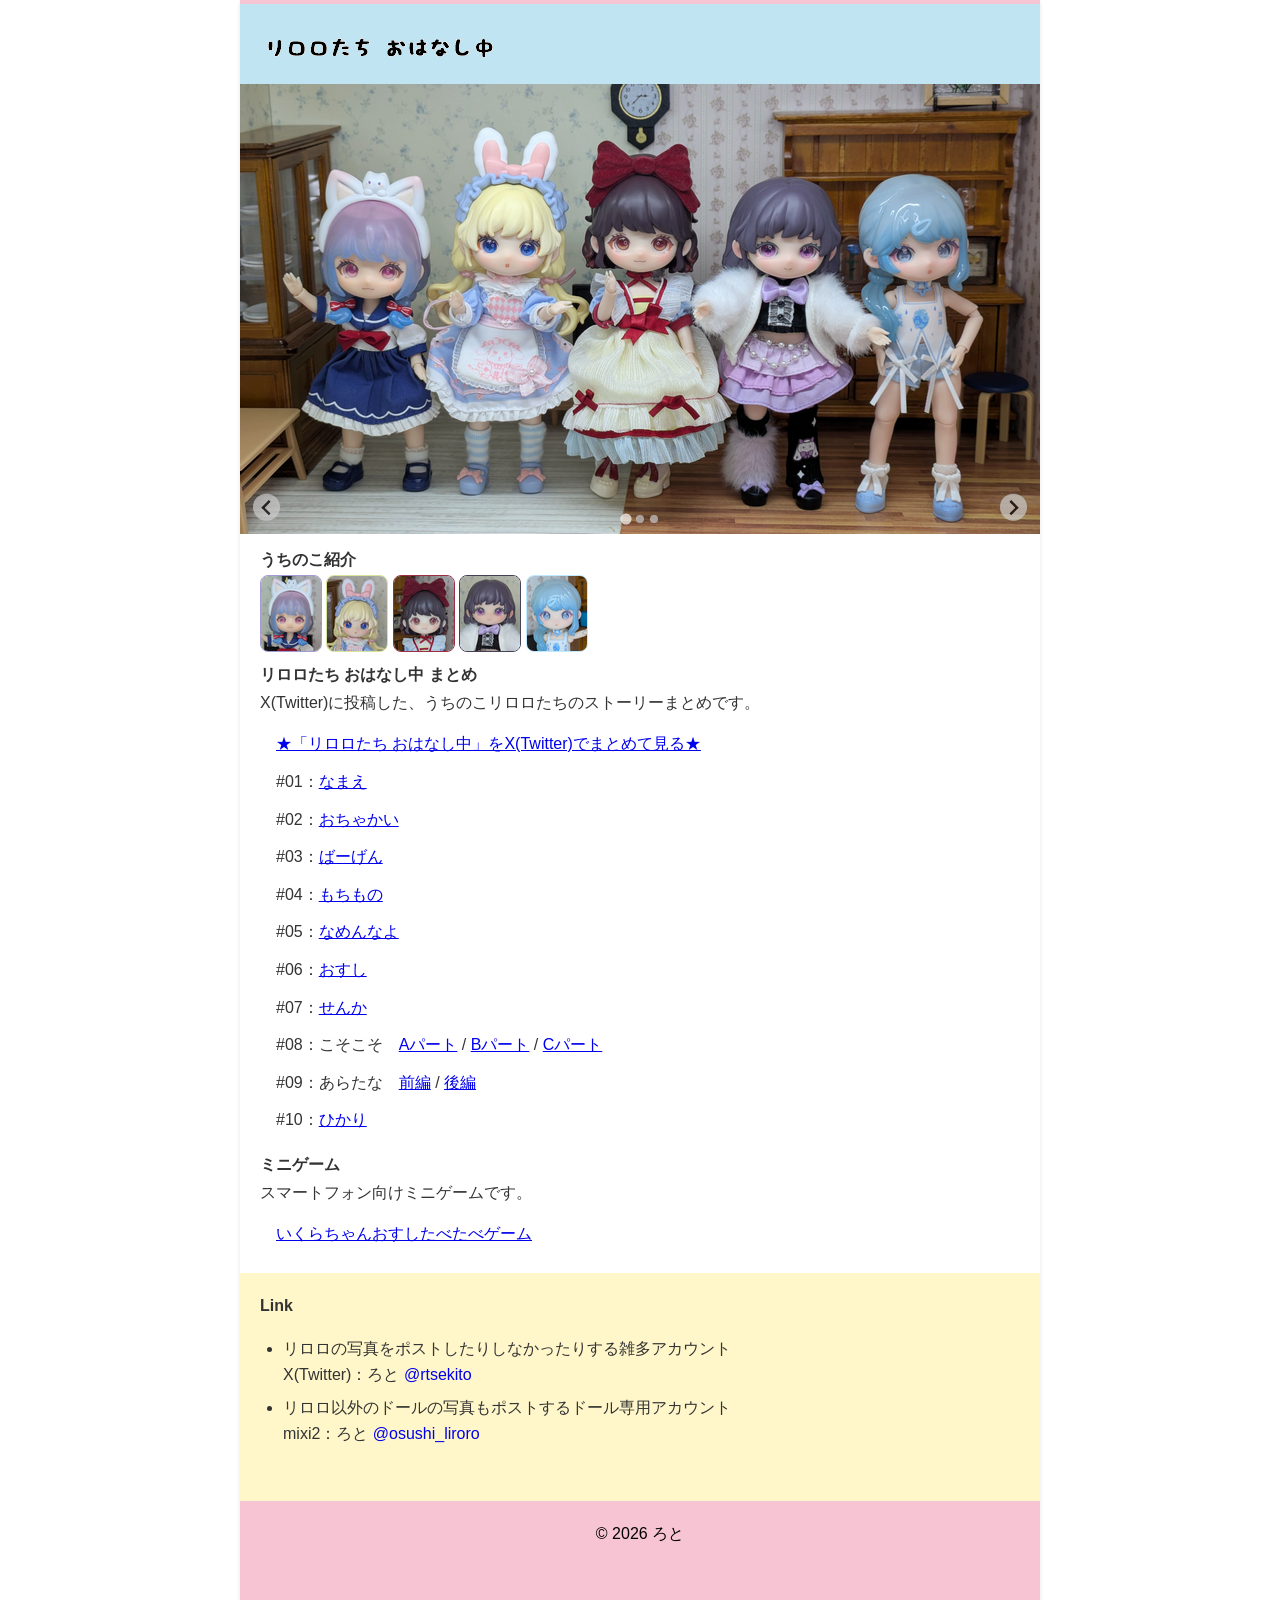
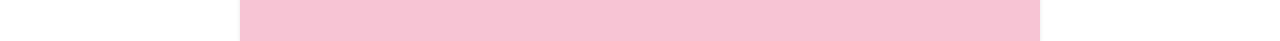
<file: index.html>
<!DOCTYPE html>
<html lang="ja">

<head>
    <meta charset="UTF-8">
    <title>リロロたち おはなし中</title>
    <meta name="viewport" content="width=device-width, initial-scale=1.0">
    <link rel="stylesheet" href="splide/splide.min.css">
    <link rel="stylesheet" href="index.css">
</head>

<body>
    <div id="outer">
        <header>
            <div id="header-inner">
                <div id="page-title">
                    <a href="./index.html"><img src="./img/page_title.png" /></a>
                </div>
            </div>
        </header>
        <main>
            <section class="splide" aria-label="タイトルイメージ">
                <div class="splide__track">
                    <ul class="splide__list">
                        <li class="splide__slide"><img src="./img/title/title_img1.png" /></li>
                        <li class="splide__slide"><img src="./img/title/title_img2.png" /></li>
                        <li class="splide__slide"><img src="./img/title/title_img3.png" /></li>
                    </ul>
                </div>
            </section>
            <div id="text">
                <h2>うちのこ紹介</h2>
                <div id="intro-thunb">
                    <a href="./introduction.html"><img id="img-ikura" src="./img/thunb/thunb_ikura.png" /></a>
                    <a href="./introduction.html#purin"><img id="img-purin" src="./img/thunb/thunb_purin.png" /></a>
                    <a href="./introduction.html#chiyuki"><img id="img-chiyuki" src="./img/thunb/thunb_chiyuki.png" /></a>
                    <a href="./introduction.html#bonet"><img id="img-bonet" src="./img/thunb/thunb_bonet.png" /></a>
                    <a href="./introduction.html#ramune"><img id="img-ramune" src="./img/thunb/thunb_ramune.png" /></a>
                </div>
                <h2>リロロたち おはなし中 まとめ</h2>
                X(Twitter)に投稿した、うちのこリロロたちのストーリーまとめです。
                <ul>
                    <li><a
                            href="https://x.com/search?q=%22%E3%83%AA%E3%83%AD%E3%83%AD%E3%81%9F%E3%81%A1%20%E3%81%8A%E3%81%AF%E3%81%AA%E3%81%97%E4%B8%AD%22%20from%3Artsekito%20since%3A2025-03-02%20filter%3Aimages%20-filter%3Aretweets&src=typed_query&f=live">★「リロロたち
                            おはなし中」をX(Twitter)でまとめて見る★</a></li>
                    <li>#01：<a href="https://x.com/rtsekito/status/1896172529481556315">なまえ</a></li>
                    <li>#02：<a href="https://x.com/rtsekito/status/1901137802286539251">おちゃかい</a></li>
                    <li>#03：<a href="https://x.com/rtsekito/status/1906304260578423119">ばーげん</a></li>
                    <li>#04：<a href="https://x.com/rtsekito/status/1930987726767304820">もちもの</a></li>
                    <li>#05：<a href="https://x.com/rtsekito/status/1939233180139299194">なめんなよ</a></li>
                    <li>#06：<a href="https://x.com/rtsekito/status/1954895172699136398">おすし</a></li>
                    <li>#07：<a href="https://x.com/rtsekito/status/1994176305038758009">せんか</a></li>
                    <li>#08：こそこそ　<a href="https://x.com/rtsekito/status/2035564348022915346">Aパート</a> / <a
                            href="https://x.com/rtsekito/status/2035638050878013930">Bパート</a> / <a
                            href="https://x.com/rtsekito/status/2035678087195828648">Cパート</a></li>
                    <li>#09：あらたな　<a href="https://x.com/rtsekito/status/2050877170378215517">前編</a> / <a
                            href="https://x.com/rtsekito/status/2051227739446038598">後編</a></li>
                    <li>#10：<a href="https://x.com/rtsekito/status/2055528455316635754">ひかり</a></li>
                </ul>
                <h2>ミニゲーム</h2>
                スマートフォン向けミニゲームです。<br>
                <ul>
                    <li><a href="./osushi_tabetabe.html">いくらちゃんおすしたべたべゲーム</a></li>
                </ul>
            </div>
        </main>
        <aside>
            <div class="side-title">Link</div>
            <div class="side">
                <ul>
                    <li>
                        リロロの写真をポストしたりしなかったりする雑多アカウント<br>
                        X(Twitter)：ろと <a href="https://x.com/rtsekito">@rtsekito</a>
                    </li>
                    <li>
                        リロロ以外のドールの写真もポストするドール専用アカウント<br>
                        mixi2：ろと <a href="https://mixi.social/@osushi_liroro">@osushi_liroro</a>
                    </li>
                </ul>
            </div>
        </aside>
        <footer>© 2026 ろと</footer>
    </div>
    <script src="./splide/splide.min.js"></script>
    <script src="./js/script.js"></script>
</body>

</html>
</file>
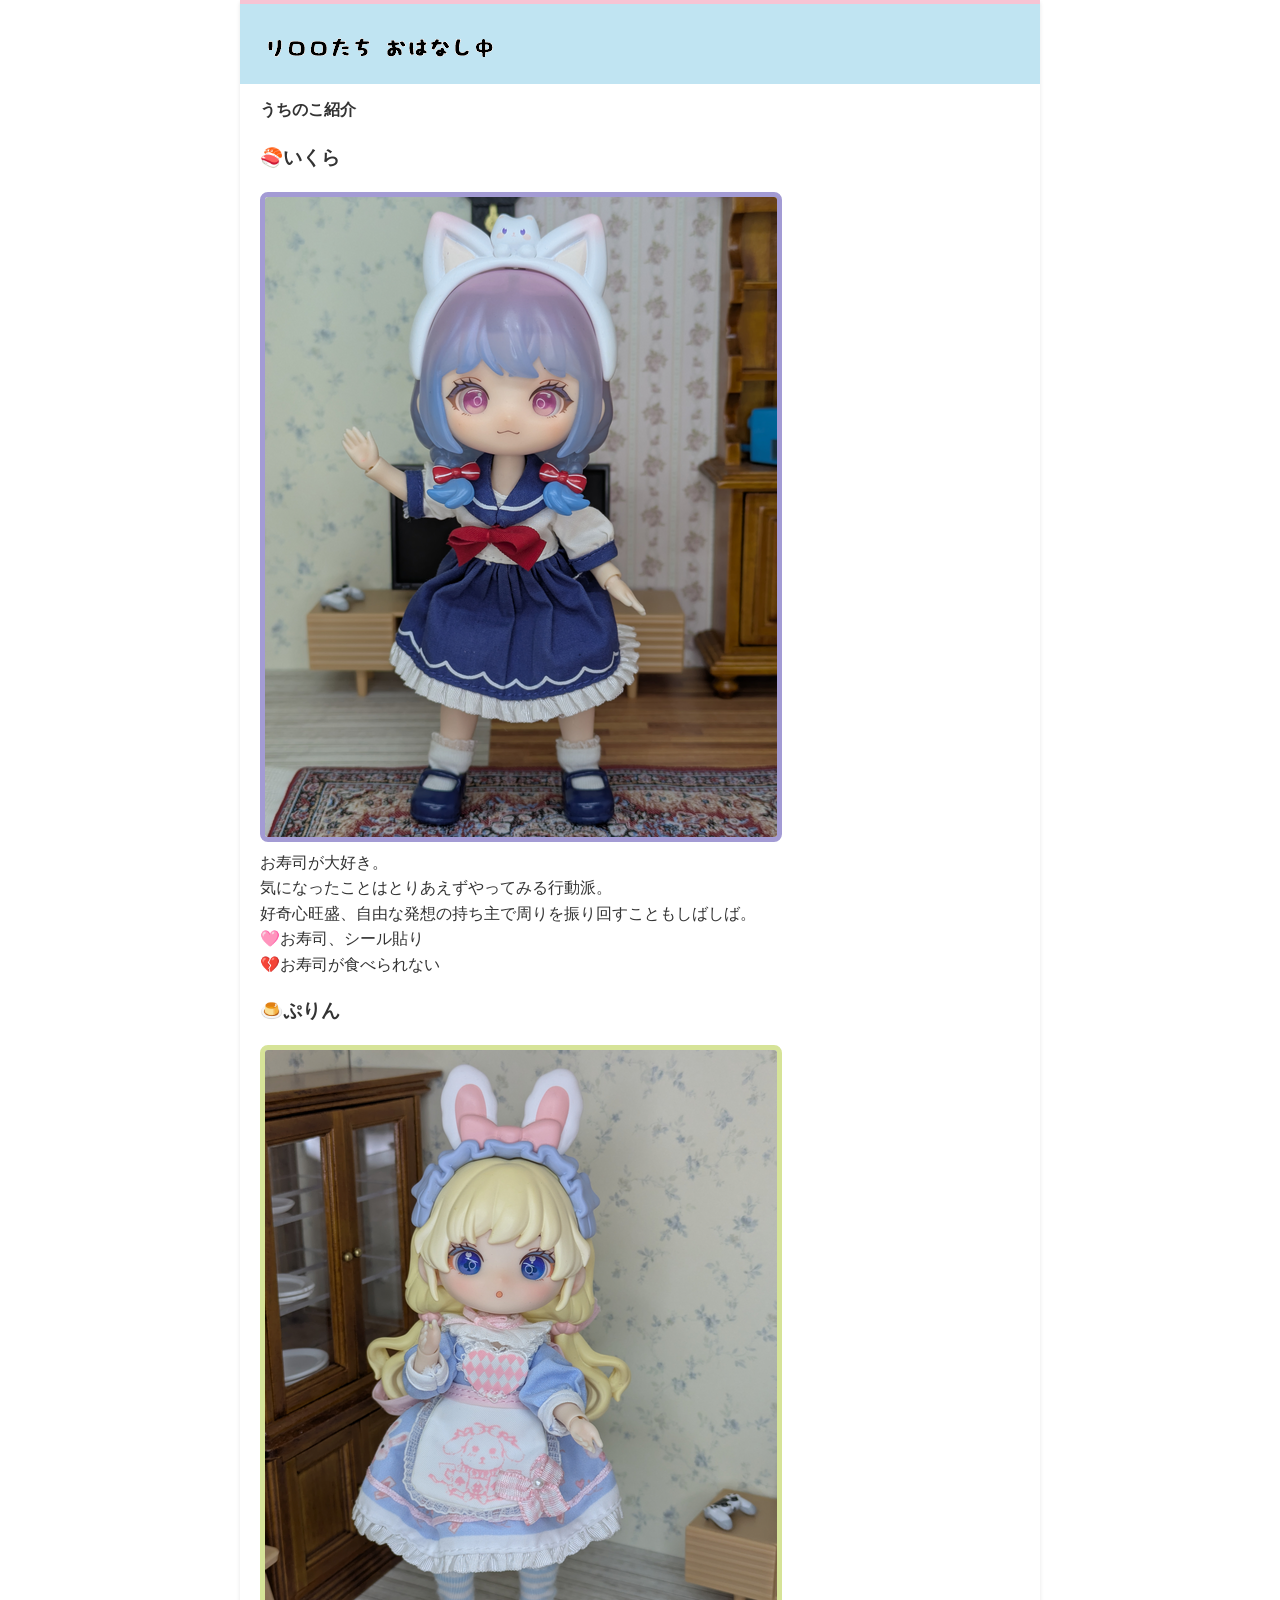
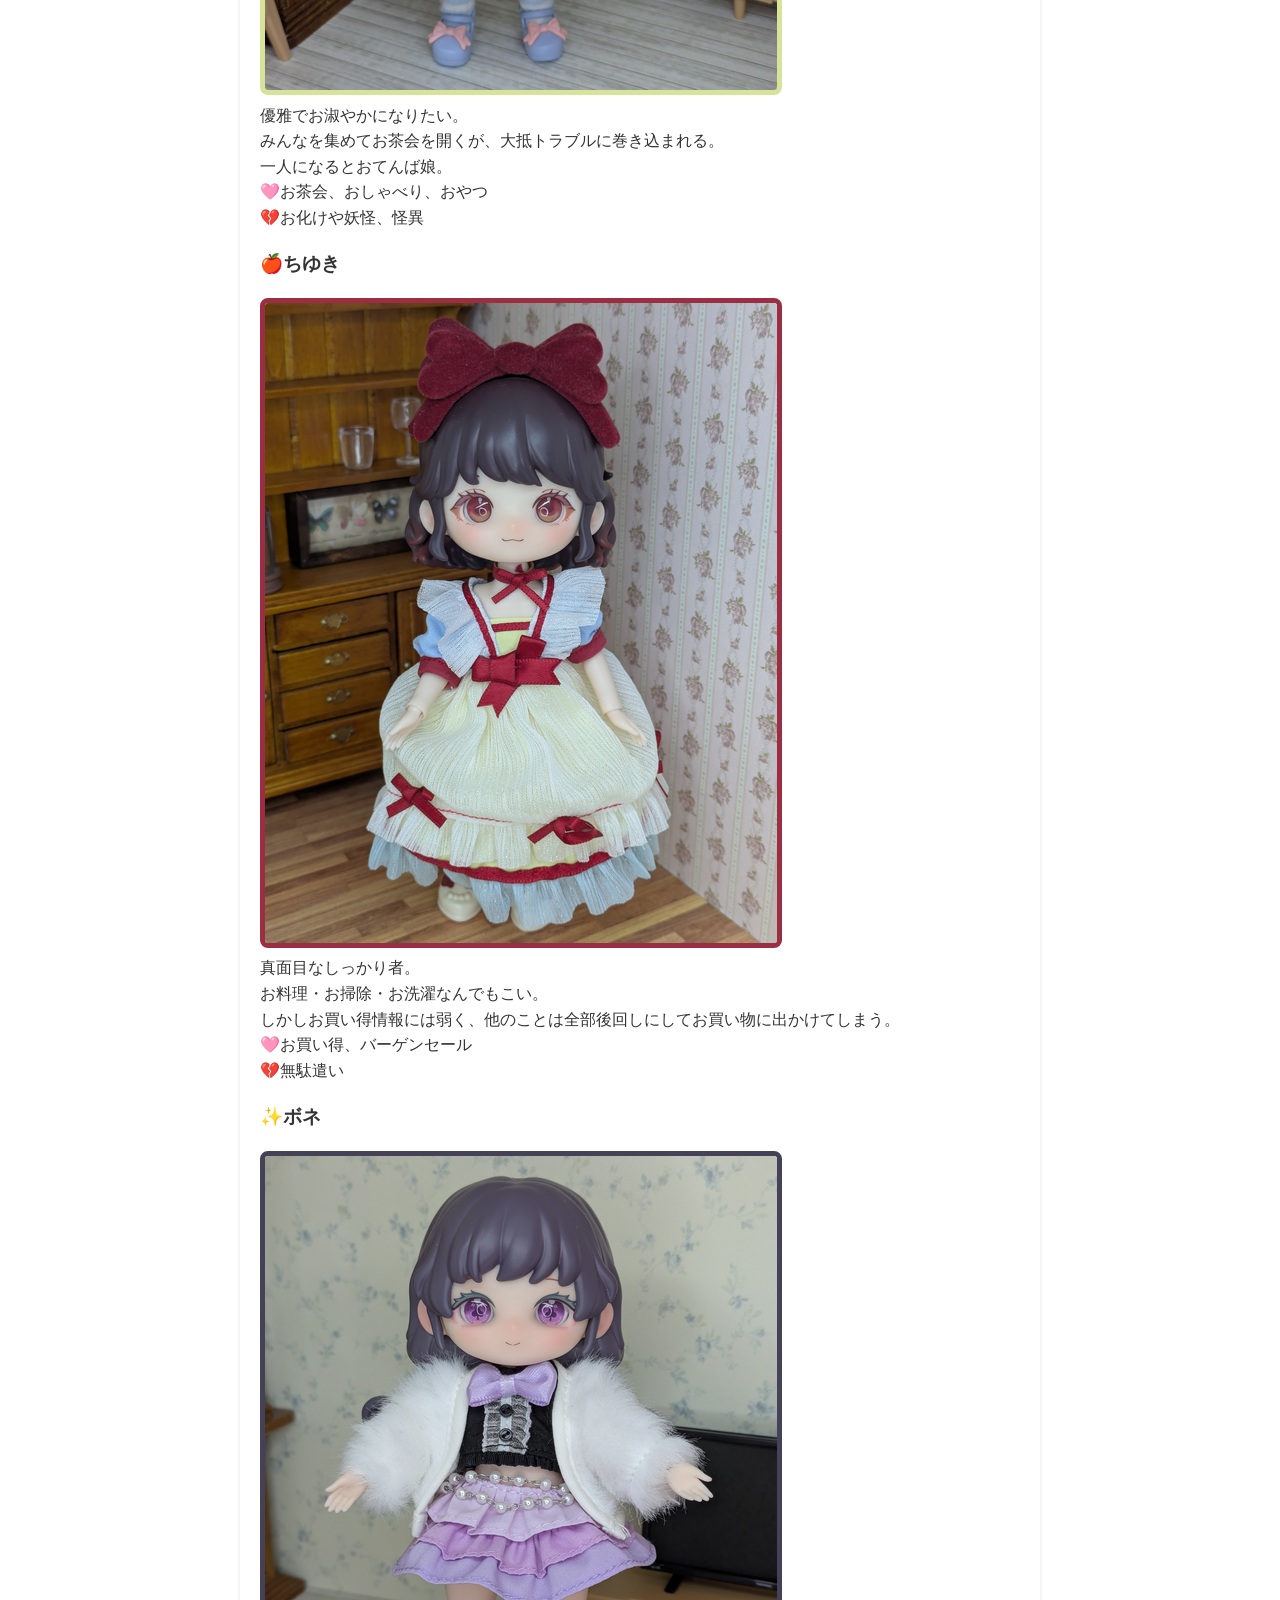
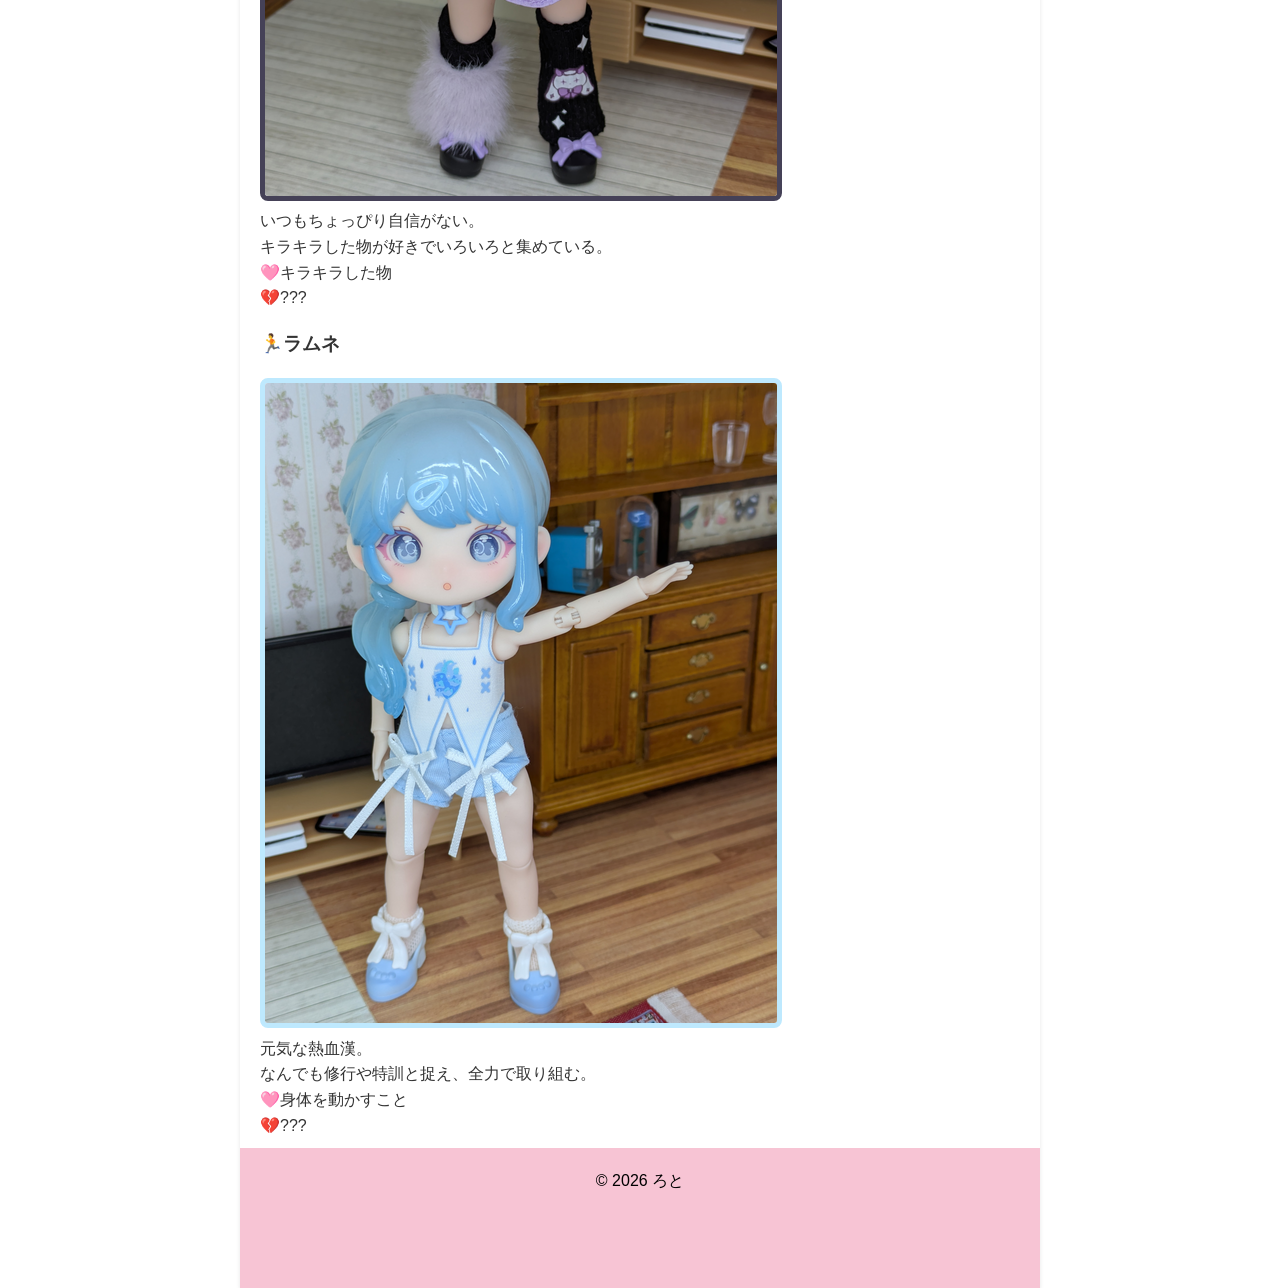
<file: introduction.html>
<!DOCTYPE html>
<html lang="ja">

<head>
    <meta charset="UTF-8">
    <title>リロロたち おはなし中</title>
    <meta name="viewport" content="width=device-width, initial-scale=1.0">
    <link rel="stylesheet" href="introduction.css">
</head>

<body>
    <div id="outer">
        <header>
            <div id="header-inner">
                <div id="page-title">
                    <a href="./index.html"><img src="./img/page_title.png" /></a>
                </div>
            </div>
        </header>
        <main>
            <div id="text">
                <h2>うちのこ紹介</h2>
                <h3 id="ikura">&#x1F363;いくら</h3>
                <img id="img-ikura" src="./img/intro/intro_ikura.png" /><br>
                お寿司が大好き。<br>
                気になったことはとりあえずやってみる行動派。<br>
                好奇心旺盛、自由な発想の持ち主で周りを振り回すこともしばしば。<br>
                &#x1FA77;お寿司、シール貼り<br>
                &#x1F494;お寿司が食べられない<br>
                <h3 id="purin">&#x1F36E;ぷりん</h3>
                <img id="img-purin" src="./img/intro/intro_purin.png" /><br>
                優雅でお淑やかになりたい。<br>
                みんなを集めてお茶会を開くが、大抵トラブルに巻き込まれる。<br>
                一人になるとおてんば娘。<br>
                &#x1FA77;お茶会、おしゃべり、おやつ<br>
                &#x1F494;お化けや妖怪、怪異<br>
                <h3 id="chiyuki">&#x1F34E;ちゆき</h3>
                <img id="img-chiyuki" src="./img/intro/intro_chiyuki.png" /><br>
                真面目なしっかり者。<br>
                お料理・お掃除・お洗濯なんでもこい。<br>
                しかしお買い得情報には弱く、他のことは全部後回しにしてお買い物に出かけてしまう。<br>
                &#x1FA77;お買い得、バーゲンセール<br>
                &#x1F494;無駄遣い<br>
                <h3 id="bonet">&#x2728;ボネ</h3>
                <img id="img-bonet" src="./img/intro/intro_bonet.png" /><br>
                いつもちょっぴり自信がない。<br>
                キラキラした物が好きでいろいろと集めている。<br>
                &#x1FA77;キラキラした物<br>
                &#x1F494;???<br>
                <h3 id="ramune">&#x1F3C3;ラムネ</h3>
                <img id="img-ramune" src="./img/intro/intro_ramune.png" /><br>
                元気な熱血漢。<br>
                なんでも修行や特訓と捉え、全力で取り組む。<br>
                &#x1FA77;身体を動かすこと<br>
                &#x1F494;???<br>
            </div>
            <footer>© 2026 ろと</footer>
    </div>
</body>

</html>
</file>
<file: index.css>
@charset "UTF-8";

body {
	margin: 0;
	padding: 0;
	color: #333;
	line-height: 1.6;
	font-family: "ヒラギノ角ゴ Pro", "Hiragino Kaku Gothic Pro", "メイリオ", "Meiryo", sans-serif;
}

#outer {
	margin: 0 auto;
	width: 800px;
	background-color: #fff;
	box-shadow: 0 2px 4px rgba(0, 0, 0, 0.1);
}

header {
	background: #c0e4f2;
	border-top: 4px solid #f7c4d4;
	height: 80px;
}

#header-inner {
	padding: 20px;
}

#page-title {
	padding: 10px 0 0 0;
}

#img-ikura {
	border: 1px #A39BD4 solid;
}

#img-purin {
	border: 1px #D6E398 solid;
}

#img-chiyuki {
	border: 1px #9B2E42 solid;
}

#img-bonet {
	border: 1px #454157 solid;
}

#img-ramune {
	border: 1px #BeE9FE solid;
}

#text {
	padding: 10px 20px;
}

#text ul {
	padding-left: 1rem;
}

#text li {
	list-style: none;
	margin-bottom: 0.75rem;
}

#intro-thunb img {
	border-radius: 8px;
}

.description {
	padding-left: 10px;
	line-height: 1.2;
}

aside {
	background-color: #fff7c9;
	padding: 20px;
}

.side-title {
	font-weight: bold;
}

.side {
	margin: 0 0 10px 0;
	padding: 2px 8px 8px 7px;
}

.side a {
	text-decoration: none;
}

.side a:hover {
	text-decoration: underline;
}

.side ul {
	padding-left: 1rem;
}

.side li {
	list-style: disc;
	margin-bottom: 0.5rem;
}

p {
	margin: 1em 0;
}

img {
	max-width: 100%;
	height: auto;
	border: 0;
}

hr {
	border-width: 1px 0 0 0;
	border-style: solid;
	border-color: #ccc;
	height: 1px;
}

a {
	font-weight: normal;
}

h1 {
	font-size: 20px;
	padding: 10px 0 0 0;
	margin: 0;
	font-weight: bold;
}

h1 a {
	font-weight: bold;
	color: #000000;
	text-decoration: none;
}

h1 a:hover {
	font-weight: bold;
	color: #8c0000;
	text-decoration: underline;
}

h2 {
	font-size: 16px;
	margin: 0;
	padding: 3px 0 2px 0;
}

footer {
	padding: 20px;
	height: 100px;
	background-color: #f7c4d4;
	color: #000;
	text-align: center;
}

blockquote {
	border: 1px solid #ccc;
	padding: 5px;
	margin: 10px;
}

@media screen and (max-width: 767px) {
	#outer {
		margin: 0;
		width: 100%;
	}

	aside {
		padding: 15px;
	}

	footer {
		padding: 15px;
		height: auto;
	}
}
</file>
<file: introduction.css>
@charset "UTF-8";

body {
	margin: 0;
	padding: 0;
	color: #333;
	line-height: 1.6;
	font-family: "ヒラギノ角ゴ Pro", "Hiragino Kaku Gothic Pro", "メイリオ", "Meiryo", sans-serif;
}

#outer {
	margin: 0 auto;
	width: 800px;
	background-color: #fff;
	box-shadow: 0 2px 4px rgba(0, 0, 0, 0.1);
}

header {
	background: #c0e4f2;
	border-top: 4px solid #f7c4d4;
	height: 80px;
}

#header-inner {
	padding: 20px;
}

#page-title {
	padding: 10px 0 0 0;
}

#img-ikura {
	border: 5px #A39BD4 solid;
}

#img-purin {
	border: 5px #D6E398 solid;
}

#img-chiyuki {
	border: 5px #9B2E42 solid;
}

#img-bonet {
	border: 5px #454157 solid;
}

#img-ramune {
	border: 5px #BeE9FE solid;
}

#text {
	padding: 10px 20px;
}

#text ul {
	padding-left: 1rem;
}

#text li {
	list-style: none;
	margin-bottom: 0.75rem;
}

.description {
	padding-left: 10px;
	line-height: 1.2;
}

aside {
	background-color: #fff7c9;
	padding: 20px;
}

.side-title {
	font-weight: bold;
}

.side {
	margin: 0 0 10px 0;
	padding: 2px 8px 8px 7px;
}

.side a {
	text-decoration: none;
}

.side a:hover {
	text-decoration: underline;
}

.side ul {
	padding-left: 1rem;
}

.side li {
	list-style: disc;
	margin-bottom: 0.5rem;
}

p {
	margin: 1em 0;
}

img {
	max-width: 100%;
	height: auto;
	border-radius: 8px;
}

hr {
	border-width: 1px 0 0 0;
	border-style: solid;
	border-color: #ccc;
	height: 1px;
}

a {
	font-weight: normal;
}

h1 {
	font-size: 20px;
	padding: 10px 0 0 0;
	margin: 0;
	font-weight: bold;
}

h1 a {
	font-weight: bold;
	color: #000000;
	text-decoration: none;
}

h1 a:hover {
	font-weight: bold;
	color: #8c0000;
	text-decoration: underline;
}

h2 {
	font-size: 16px;
	margin: 0;
	padding: 3px 0 2px 0;
}

footer {
	padding: 20px;
	height: 100px;
	background-color: #f7c4d4;
	color: #000;
	text-align: center;
}

blockquote {
	border: 1px solid #ccc;
	padding: 5px;
	margin: 10px;
}

@media screen and (max-width: 767px) {
	#outer {
		margin: 0;
		width: 100%;
	}

	aside {
		padding: 15px;
	}

	footer {
		padding: 15px;
		height: auto;
	}
}
</file>
